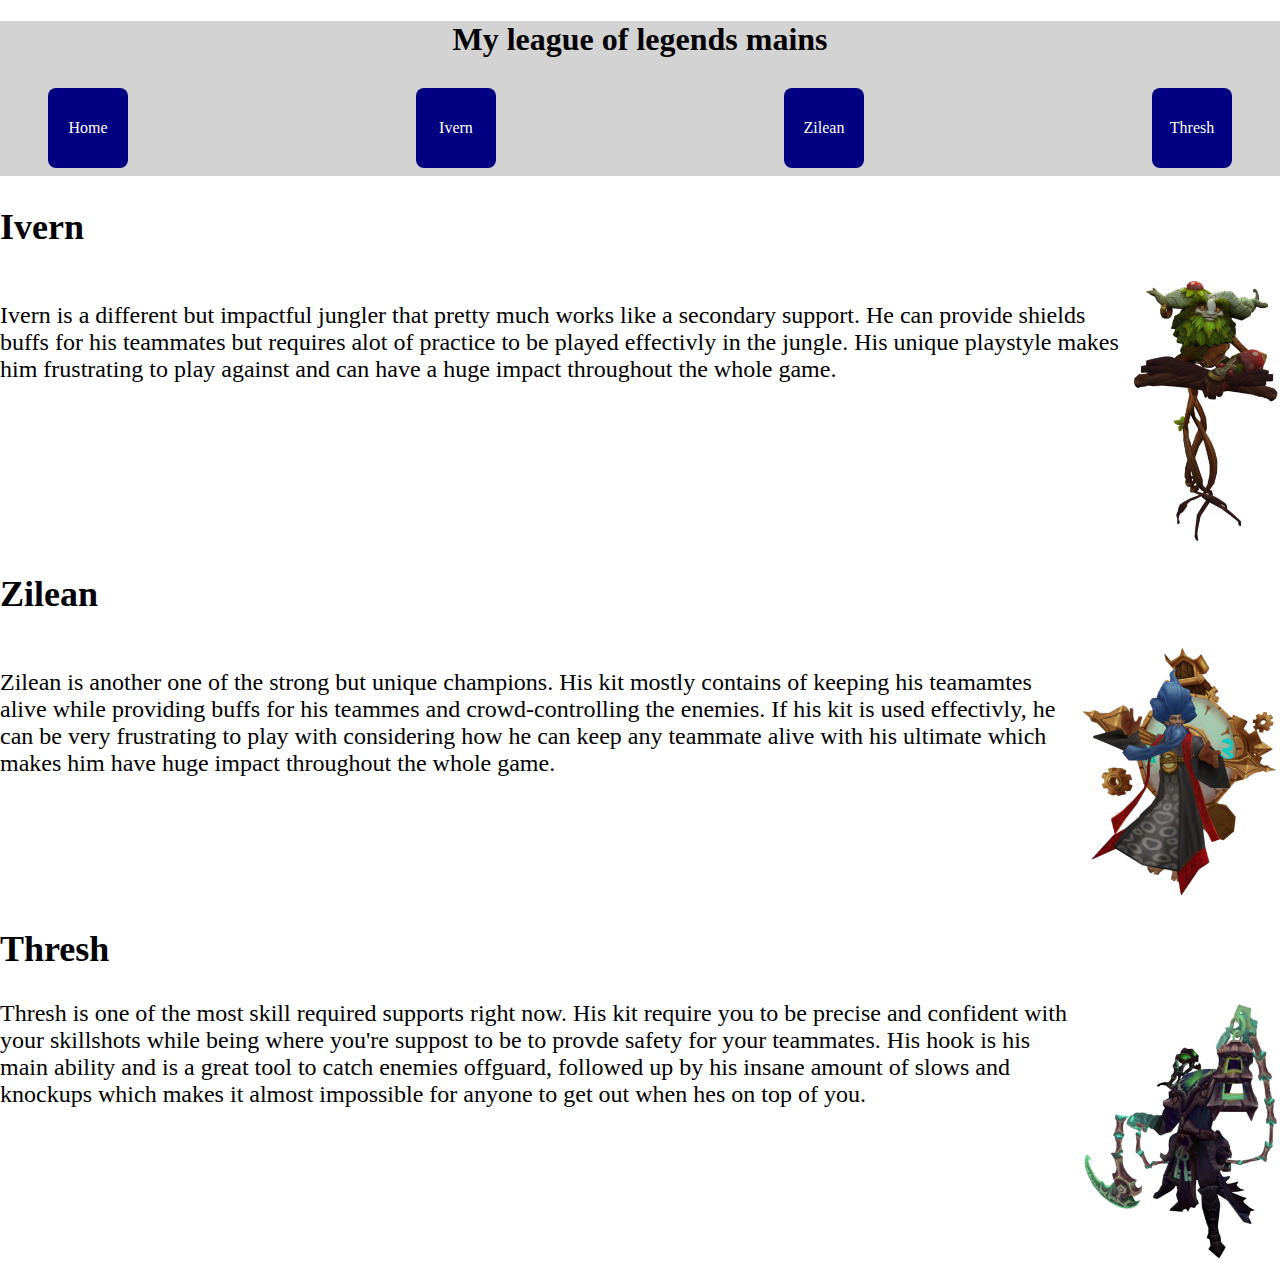
<file: index.html>
<!DOCTYPE html>
<html lang="en">
  <head>
    <meta charset="UTF-8" />
    <meta name="viewport" content="width=device-width, initial-scale=1.0" />
    <title>my mains</title>
    <link rel="stylesheet" href="style.css" />
  </head>
  <body>
    <header>
      <h1>My league of legends mains</h1>
      <nav>
        <ul>
          <li>
            <div class="outerbox">
              <div class="innerbox">
                <a href="index.html">Home</a>
              </div>
            </div>
          </li>
          <li>
            <div class="outerbox">
              <div class="innerbox">
                <a href="ivern.html">Ivern</a>
              </div>
            </div>
          </li>
          <li>
            <div class="outerbox">
              <div class="innerbox">
                <a href="zilean.html">Zilean</a>
              </div>
            </div>
          </li>
          <li>
            <div class="outerbox">
              <div class="innerbox">
                <a href="thresh.html">Thresh</a>
              </div>
            </div>
          </li>
          
        </ul>
      </nav>
    </header>
    <main>

      
      

      <article id="Ivern">
        <h2>Ivern</h2>
        <section>
          <p>
            Ivern is a different but impactful jungler that pretty much works
            like a secondary support. He can provide shields buffs for his
            teammates but requires alot of practice to be played effectivly in
            the jungle. His unique playstyle makes him frustrating to play
            against and can have a huge impact throughout the whole game.
          </p>
          <img
            src="Bilder/Ivern_Render.png"
            alt="Ivern from League of Legends"
            class="char-img-ivern"
          />
        </section>
      </article>

      <article id="Zilean">
        <h2>Zilean</h2>
        <section>
          <p>
            Zilean is another one of the strong but unique champions. His kit
            mostly contains of keeping his teamamtes alive while providing buffs
            for his teammes and crowd-controlling the enemies. If his kit is
            used effectivly, he can be very frustrating to play with considering
            how he can keep any teammate alive with his ultimate which makes him
            have huge impact throughout the whole game.
          </p>
          <img 
          src="Bilder/Zilean_Render.png" 
          alt="Zilean from league of legends" 
          class="char-img"
          />
          
        </section>
      </article>

     

      <article id="Thresh">
        <h2>Thresh</h2>
        <p>
          <section>
          Thresh is one of the most skill required supports right now. His kit require you to be precise and confident with your skillshots while being where you're suppost to be to provde safety for your teammates. His hook is his main ability and is a great tool to catch enemies offguard, followed up by his insane amount of slows and knockups which makes it almost impossible for anyone to get out when hes on top of you. 
        </p>
        <img
          src="Bilder/Thresh_Render.png"
          alt="Thresh from league of legends"
          class="char-img"
        />
       </section>
      </article>
    </main>

    
  </body>
</html>
</file>
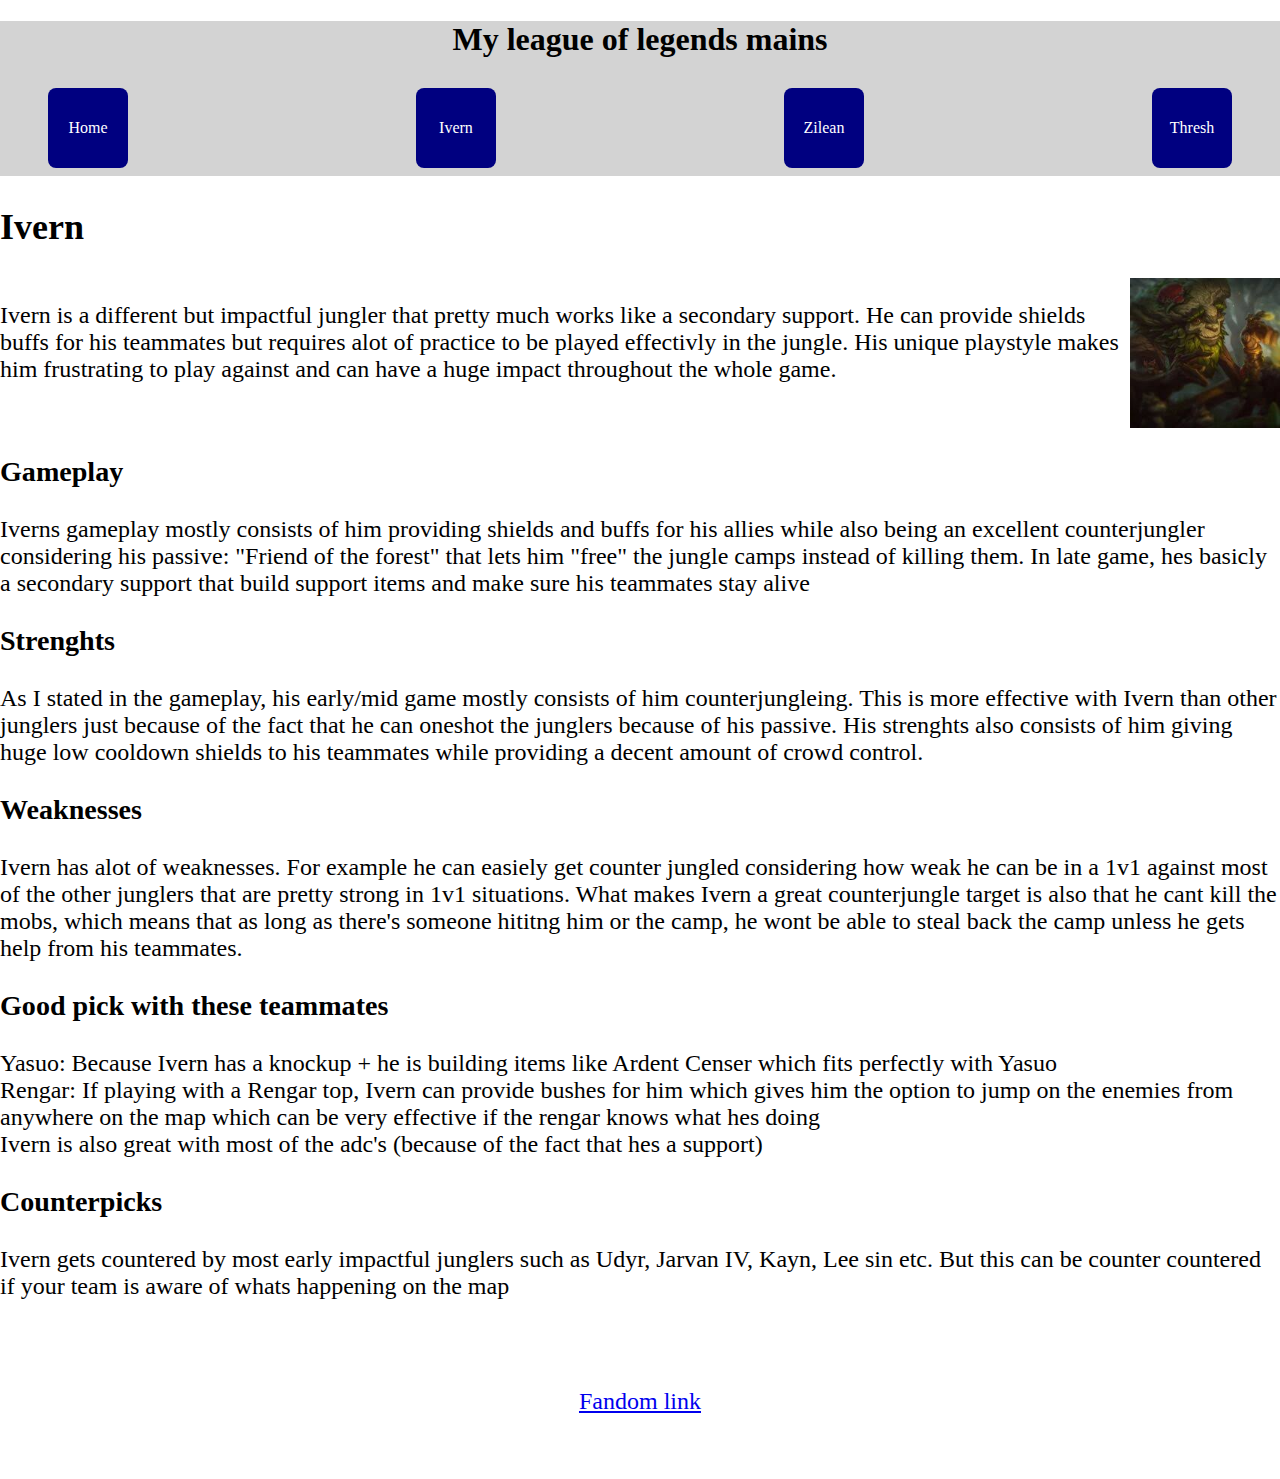
<file: ivern.html>
<!DOCTYPE html>
<html lang="en">
  <head>
    <meta charset="UTF-8" />
    <meta name="viewport" content="width=device-width, initial-scale=1.0" />
    <title>my mains</title>
    <link rel="stylesheet" href="style.css" />
  </head>
  <body>
    <header>
      <h1>My league of legends mains</h1>

      <nav>
        <ul>
          <li>
            <div class="outerbox">
              <div class="innerbox">
                <a href="index.html">Home</a>
              </div>
            </div>
          </li>
          <li>
            <div class="outerbox">
              <div class="innerbox">
                <a href="ivern.html">Ivern</a>
              </div>
            </div>
          </li>
          <li>
            <div class="outerbox">
              <div class="innerbox">
                <a href="zilean.html">Zilean</a>
              </div>
            </div>
          </li>
          <li>
            <div class="outerbox">
              <div class="innerbox">
                <a href="thresh.html">Thresh</a>
              </div>
            </div>
          </li>
        </ul>
      </nav>
    </header>
    <main>
      <article id="Ivern">
        <h2>Ivern</h2>
        <section>
          <p>
            Ivern is a different but impactful jungler that pretty much works
            like a secondary support. He can provide shields buffs for his
            teammates but requires alot of practice to be played effectivly in
            the jungle. His unique playstyle makes him frustrating to play
            against and can have a huge impact throughout the whole game.
          </p>
          <img
            src="Bilder/Ivern-build.png"
            alt="Ivern from League of Legends"
            class="char-img-ivern"
          />
        </section>
      </article>
      <article>
        <h3>Gameplay</h3>
        <p>
          Iverns gameplay mostly consists of him providing shields and buffs for
          his allies while also being an excellent counterjungler considering
          his passive: "Friend of the forest" that lets him "free" the jungle
          camps instead of killing them. In late game, hes basicly a secondary
          support that build support items and make sure his teammates stay
          alive
        </p>
        <h3>Strenghts</h3>
        <p>
          As I stated in the gameplay, his early/mid game mostly consists of him
          counterjungleing. This is more effective with Ivern than other
          junglers just because of the fact that he can oneshot the junglers
          because of his passive. His strenghts also consists of him giving huge
          low cooldown shields to his teammates while providing a decent amount
          of crowd control.
        </p>
        <h3>Weaknesses</h3>
        <p>
          Ivern has alot of weaknesses. For example he can easiely get counter
          jungled considering how weak he can be in a 1v1 against most of the
          other junglers that are pretty strong in 1v1 situations. What makes
          Ivern a great counterjungle target is also that he cant kill the mobs,
          which means that as long as there's someone hititng him or the camp,
          he wont be able to steal back the camp unless he gets help from his
          teammates.
        </p>
        <h3>Good pick with these teammates</h3>
        <p>
          Yasuo: Because Ivern has a knockup + he is building items like Ardent
          Censer which fits perfectly with Yasuo
          <br />Rengar: If playing with a Rengar top, Ivern can provide bushes
          for him which gives him the option to jump on the enemies from
          anywhere on the map which can be very effective if the rengar knows
          what hes doing <br />
          Ivern is also great with most of the adc's (because of the fact that
          hes a support)
        </p>
        <h3>Counterpicks</h3>
        <p>
          Ivern gets countered by most early impactful junglers such as Udyr,
          Jarvan IV, Kayn, Lee sin etc. But this can be counter countered if
          your team is aware of whats happening on the map
        </p>
      </article>
    </main>

    <footer>
      <section class="article-links">
        <a href="https://leagueoflegends.fandom.com/wiki/Ivern" target="_blank"
          >Fandom link
        </a>
      </section>
    </footer>
  </body>
</html>
</file>
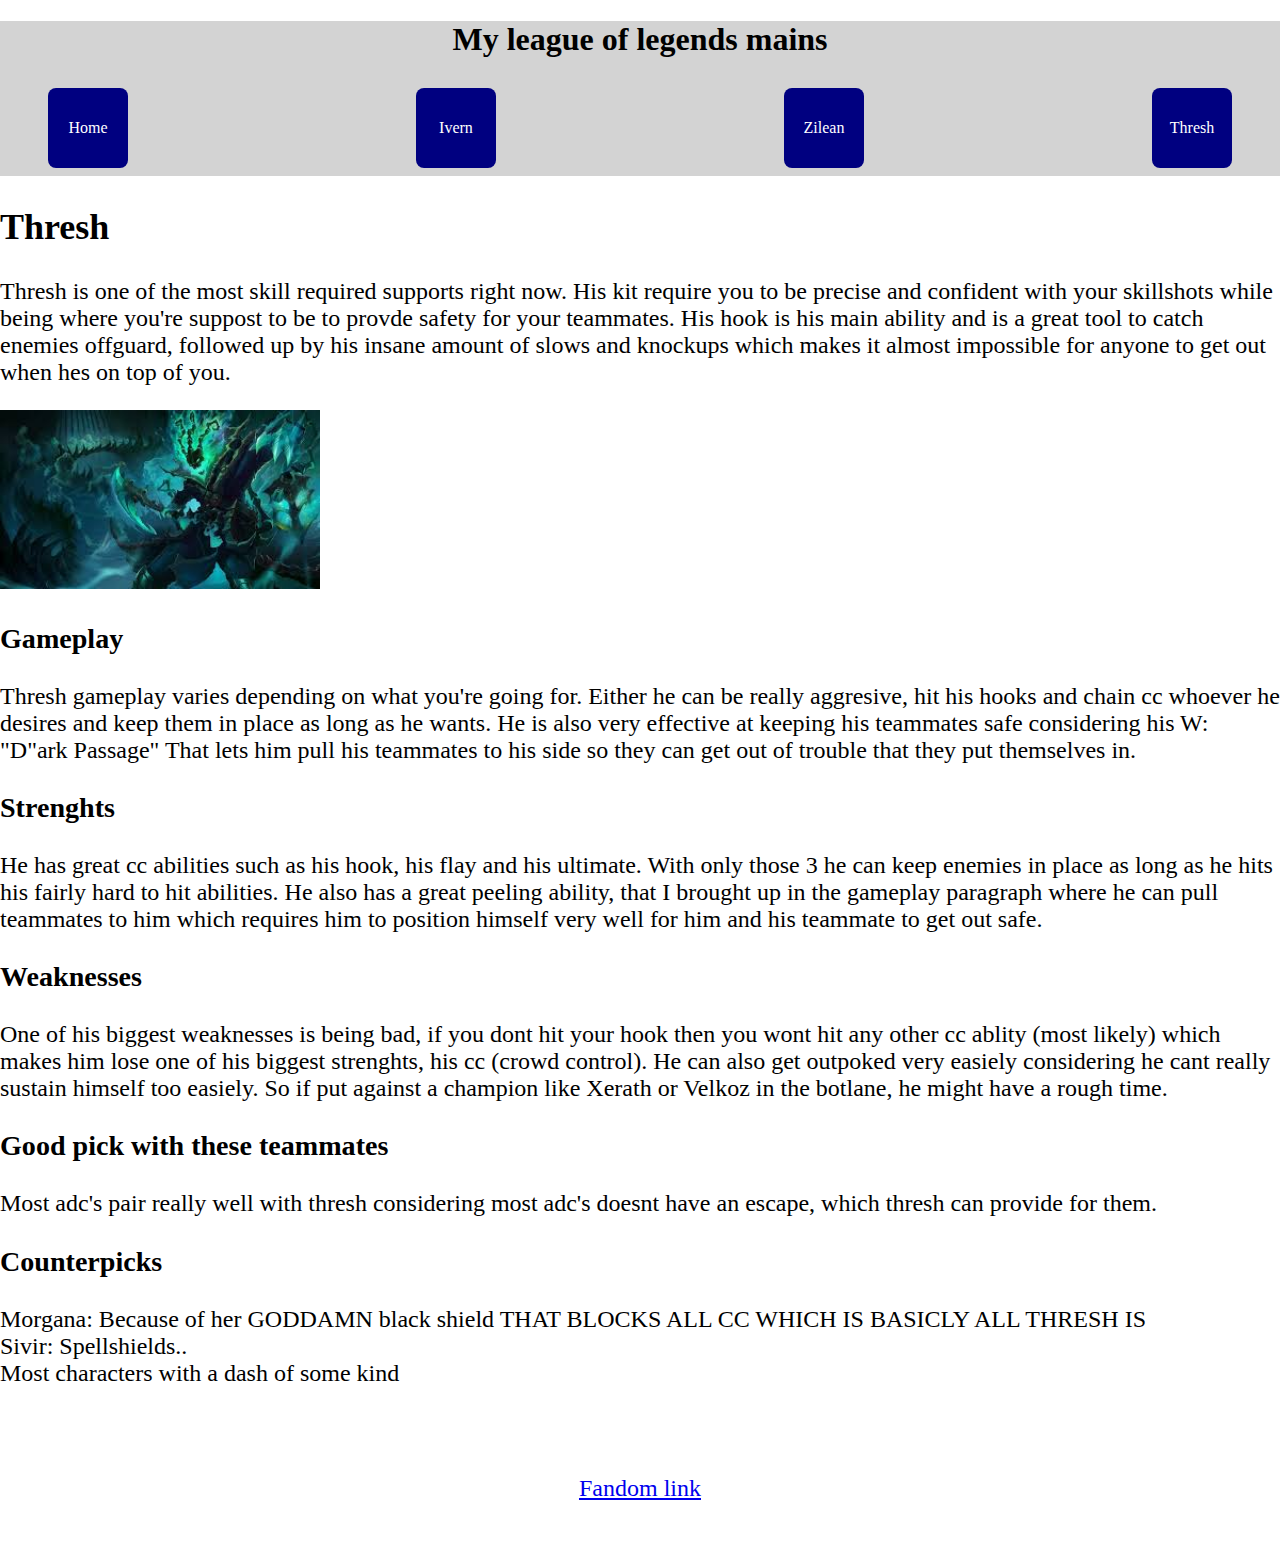
<file: thresh.html>
<!DOCTYPE html>
<html lang="en">
  <head>
    <meta charset="UTF-8" />
    <meta name="viewport" content="width=device-width, initial-scale=1.0" />
    <title>my mains</title>
    <link rel="stylesheet" href="style.css" />
  </head>
  <body>
    <header>
      <h1>My league of legends mains</h1>
      <nav>
        <ul>
          <li>
            <div class="outerbox">
              <div class="innerbox">
                <a href="index.html">Home</a>
              </div>
            </div>
          </li>
          <li>
            <div class="outerbox">
              <div class="innerbox">
                <a href="ivern.html">Ivern</a>
              </div>
            </div>
          </li>
          <li>
            <div class="outerbox">
              <div class="innerbox">
                <a href="zilean.html">Zilean</a>
              </div>
            </div>
          </li>
          <li>
            <div class="outerbox">
              <div class="innerbox">
                <a href="thresh.html">Thresh</a>
              </div>
            </div>
          </li>
        </ul>
      </nav>
    </header>
    <main>
      <article id="Thresh">
        <h2>Thresh</h2>
        <p>
          Thresh is one of the most skill required supports right now. His kit
          require you to be precise and confident with your skillshots while
          being where you're suppost to be to provde safety for your teammates.
          His hook is his main ability and is a great tool to catch enemies
          offguard, followed up by his insane amount of slows and knockups which
          makes it almost impossible for anyone to get out when hes on top of
          you.
        </p>
        <img
          src="Bilder/Thresh-build.png"
          alt="Thresh from League of Legends"
          class="char-img"
        />
      </article>
      <article>
        <h3>Gameplay</h3>
        <p>
          Thresh gameplay varies depending on what you're going for. Either he
          can be really aggresive, hit his hooks and chain cc whoever he desires
          and keep them in place as long as he wants. He is also very effective
          at keeping his teammates safe considering his W: "D"ark Passage" That
          lets him pull his teammates to his side so they can get out of trouble
          that they put themselves in.
        </p>
        <h3>Strenghts</h3>
        <p>
          He has great cc abilities such as his hook, his flay and his ultimate.
          With only those 3 he can keep enemies in place as long as he hits his
          fairly hard to hit abilities. He also has a great peeling ability,
          that I brought up in the gameplay paragraph where he can pull
          teammates to him which requires him to position himself very well for
          him and his teammate to get out safe.
        </p>
        <h3>Weaknesses</h3>
        <p>
          One of his biggest weaknesses is being bad, if you dont hit your hook
          then you wont hit any other cc ablity (most likely) which makes him
          lose one of his biggest strenghts, his cc (crowd control). He can also
          get outpoked very easiely considering he cant really sustain himself
          too easiely. So if put against a champion like Xerath or Velkoz in the
          botlane, he might have a rough time.
        </p>
        <h3>Good pick with these teammates</h3>
        <p>
          Most adc's pair really well with thresh considering most adc's doesnt
          have an escape, which thresh can provide for them.
        </p>
        <h3>Counterpicks</h3>
        <p>
          Morgana: Because of her GODDAMN black shield THAT BLOCKS ALL CC WHICH
          IS BASICLY ALL THRESH IS
          <br />
          Sivir: Spellshields.. <br />
          Most characters with a dash of some kind
        </p>
      </article>
    </main>

    <footer>
      <section class="article-links">
        <a href="https://leagueoflegends.fandom.com/wiki/Thresh" target="_blank"
          >Fandom link
        </a>
      </section>
    </footer>
  </body>
</html>
</file>
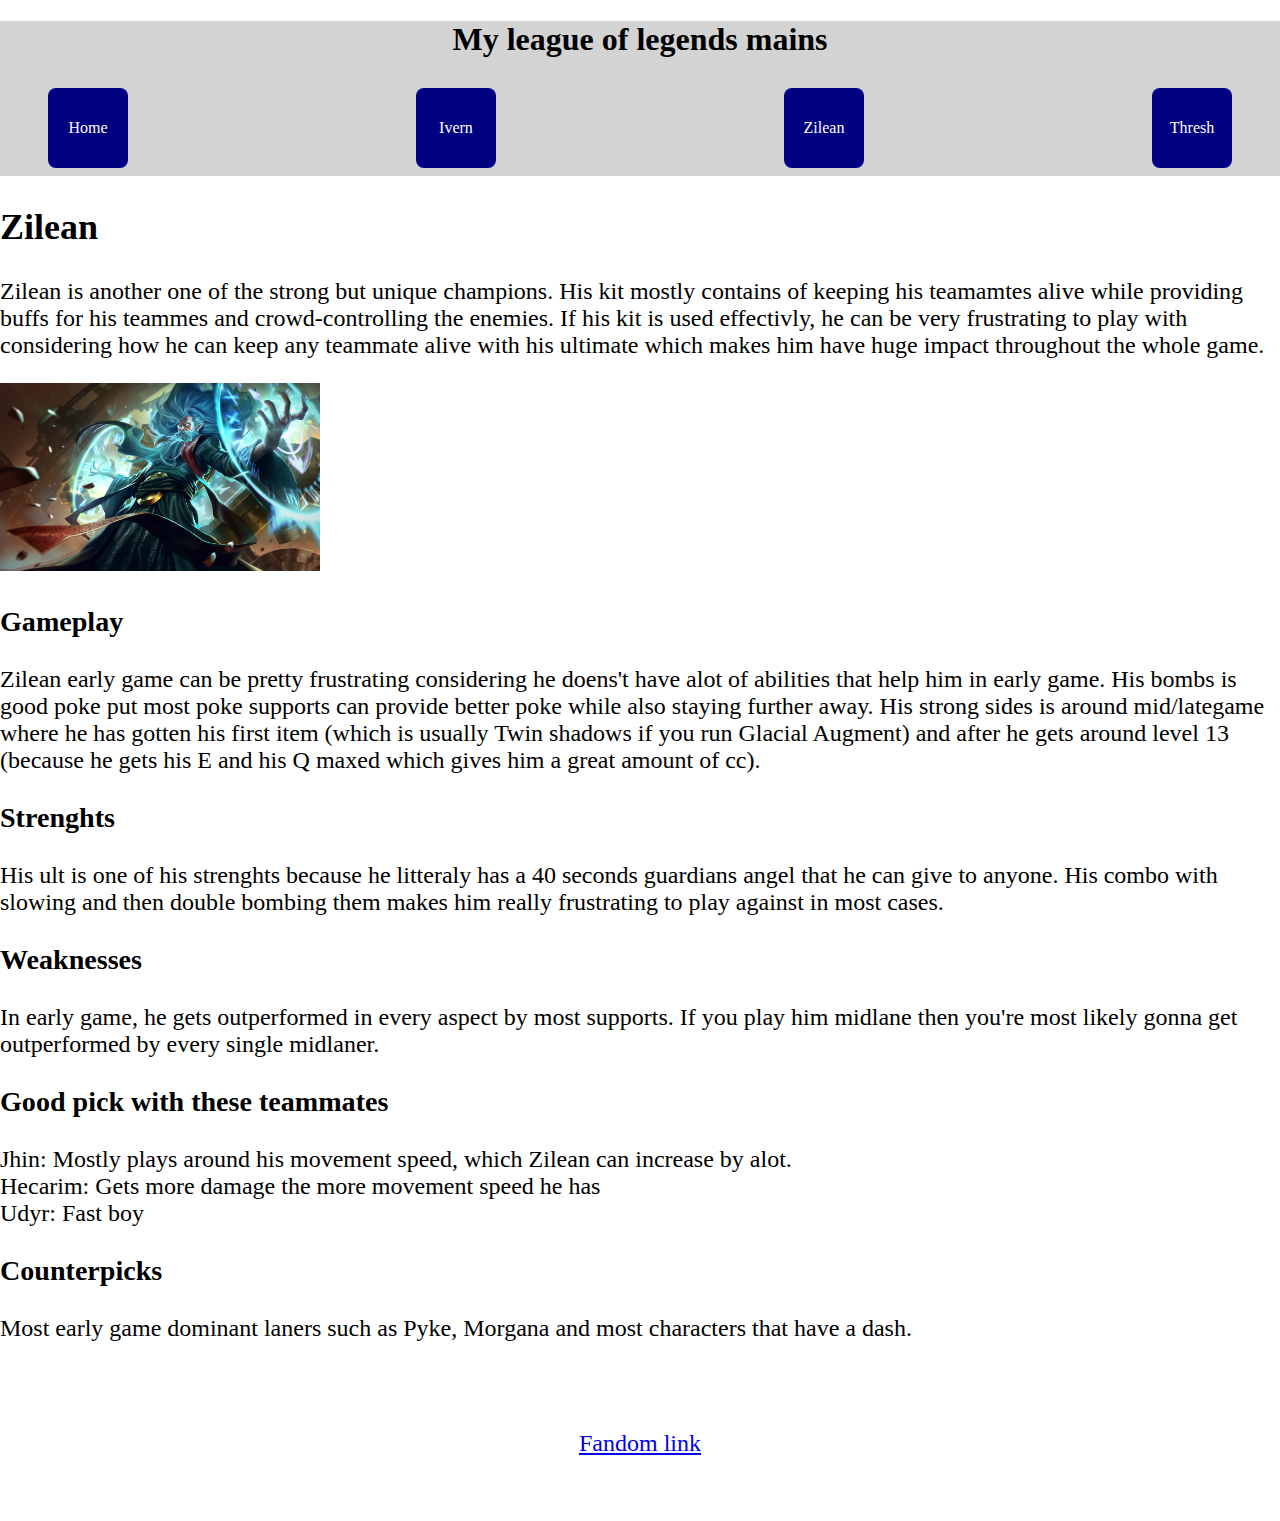
<file: zilean.html>
<!DOCTYPE html>
<html lang="en">
  <head>
    <meta charset="UTF-8" />
    <meta name="viewport" content="width=device-width, initial-scale=1.0" />
    <title>my mains</title>
    <link rel="stylesheet" href="style.css" />
  </head>
  <body>
    <header>
      <h1>My league of legends mains</h1>
      <nav>
        <ul>
          <li>
            <div class="outerbox">
              <div class="innerbox">
                <a href="index.html">Home</a>
              </div>
            </div>
          </li>
          <li>
            <div class="outerbox">
              <div class="innerbox">
                <a href="ivern.html">Ivern</a>
              </div>
            </div>
          </li>
          <li>
            <div class="outerbox">
              <div class="innerbox">
                <a href="zilean.html">Zilean</a>
              </div>
            </div>
          </li>
          <li>
            <div class="outerbox">
              <div class="innerbox">
                <a href="thresh.html">Thresh</a>
              </div>
            </div>
          </li>
          
        </ul>
      </nav>
    </header>
    <main>
      </article>

      <article id="Zilean">
        <h2>Zilean</h2>
        <p>
          Zilean is another one of the strong but unique champions. His kit
          mostly contains of keeping his teamamtes alive while providing buffs
          for his teammes and crowd-controlling the enemies. If his kit is used
          effectivly, he can be very frustrating to play with considering how he
          can keep any teammate alive with his ultimate which makes him have
          huge impact throughout the whole game.
        </p>
        <img src="Bilder/Zilean-Build.png" 
        alt="Zilean from league of legends"
        class="char-img"
        >
      
      </article>
      <article>
        <h3>Gameplay</h3>
        <p>
            Zilean early game can be pretty frustrating considering he doens't have alot of abilities that help him in early game. His bombs is good poke put most poke supports can provide better poke while also staying further away. His strong sides is around mid/lategame where he has gotten his first item (which is usually Twin shadows if you run Glacial Augment) and after he gets around level 13 (because he gets his E and his Q maxed which gives him a great amount of cc). 
        </p>
        <h3>Strenghts</h3>
        <p>
            His ult is one of his strenghts because he litteraly has a 40 seconds guardians angel that he can give to anyone. His combo with slowing and then double bombing them makes him really frustrating to play against in most cases. 
        </p>
        <h3>Weaknesses</h3>
        <p>
            In early game, he gets outperformed in every aspect by most supports. If you play him midlane then you're most likely gonna get outperformed by every single midlaner. 
        </p>
        <h3>Good pick with these teammates</h3>
        <p>
            Jhin: Mostly plays around his movement speed, which Zilean can increase by alot. 
            <br>Hecarim: Gets more damage the more movement speed he has
            <br>Udyr: Fast boy
        </p>
        <h3>Counterpicks</h3>
        <p>
            Most early game dominant laners such as Pyke, Morgana and most characters that have a dash.
        </p>
      </article>

  
      <footer>
        <section class="article-links">
          <a href="https://leagueoflegends.fandom.com/wiki/Zilean" target="_blank"
            >Fandom link
          </a>
        </section>
      </footer>
  </body>
</html>
</file>
<file: style.css>
/*
@keyframes some_animation {
  0% {
    background-color: green;
    transform: scale(0.5);
    transform: rotate(0deg);
  }

  25% {
    background-color: red;
    transform: scale(1);
  }

  50% {
    transform: rotate(50deg);
  }

  100% {
    background-color: blue;
    transform: scale(0.5);
    transform: rotate(360deg);
  }
}

main {
  animation: some_animation;
  animation-duration: 1s;
  animation-iteration-count: infinite;
}
*/

article {
  font-size: x-large;
}

body {
  margin: 0;
}

header {
  width: 100%;
  background-color: lightgrey;
}

body header h1 {
  display: flex;
  justify-content: center;
  align-items: center;
}

article section {
  display: flex;
}

.article-links {
  justify-content: center;
}

nav ul {
  list-style: none;
}

ul {
  display: flex;
  justify-content: space-between;
  padding-inline-start: 0;
  flex-wrap: wrap;
}

footer section {
  display: flex;
  justify-content: center;
  font-size: x-large;
}

nav a {
  display: inline-block;
  color: black;
  background-color: navy;
  color: white;
  text-decoration: none;
  transition: all 400ms;
  padding: 10%;
  border-radius: 10%;
}

footer {
  padding: 5%;
}

.image-frame {
  display: flex;
  justify-content: center;
  align-items: center;
  overflow: hidden;
}
/*
.image-frame img {
  width: 25%;
}
*/

/* Specifiera Zilean */
/*
.image-frame img {
  transition: all 200ms;
}

.image-frame:hover img {
  margin-top: 100px;
  width: 50%;
}

.image-frame img#Ivern {
  width: 25%;
}

.image-frame img#Ivern {
  transition: all 200ms;
}

.image-frame img#Ivern:hover {
  margin-top: 200px;
  width: 50%;
}
*/

nav a:hover {
  background-color: blue;
  transition: all 400ms;
  padding-left: 20%;
  padding-right: 20%;
}

/*

<footer>
      <section class="article-links">
        <a href="https://leagueoflegends.fandom.com/wiki/Ivern" target="_blank"
          >Fandom link
        </a>
      </section>
    </footer>

*/

.flexible-menu {
  display: flex;
  justify-content: center;
  flex-wrap: wrap;
}

.outerbox {
  display: flex;
  justify-content: center;
  align-items: center;
  width: 10em;
  height: 5em;
  margin: 8px;
  background-color: transparent;
}

.innerbox {
  display: flex;
  justify-content: center;
  align-items: center;
  color: white;
  background-color: navy;
  width: 50%;
  height: 100%;
  transition: all 400ms;
  border-radius: 10%;
}

.innerbox:hover {
  width: 100%;
}

.char-img {
  min-width: 200px;
  width: 25%;
  height: 10%;
  min-height: 150px;
}

.char-img-ivern {
  width: 15%;
  min-width: 150px;
  height: 10%;
  min-height: 150px;
}
</file>
